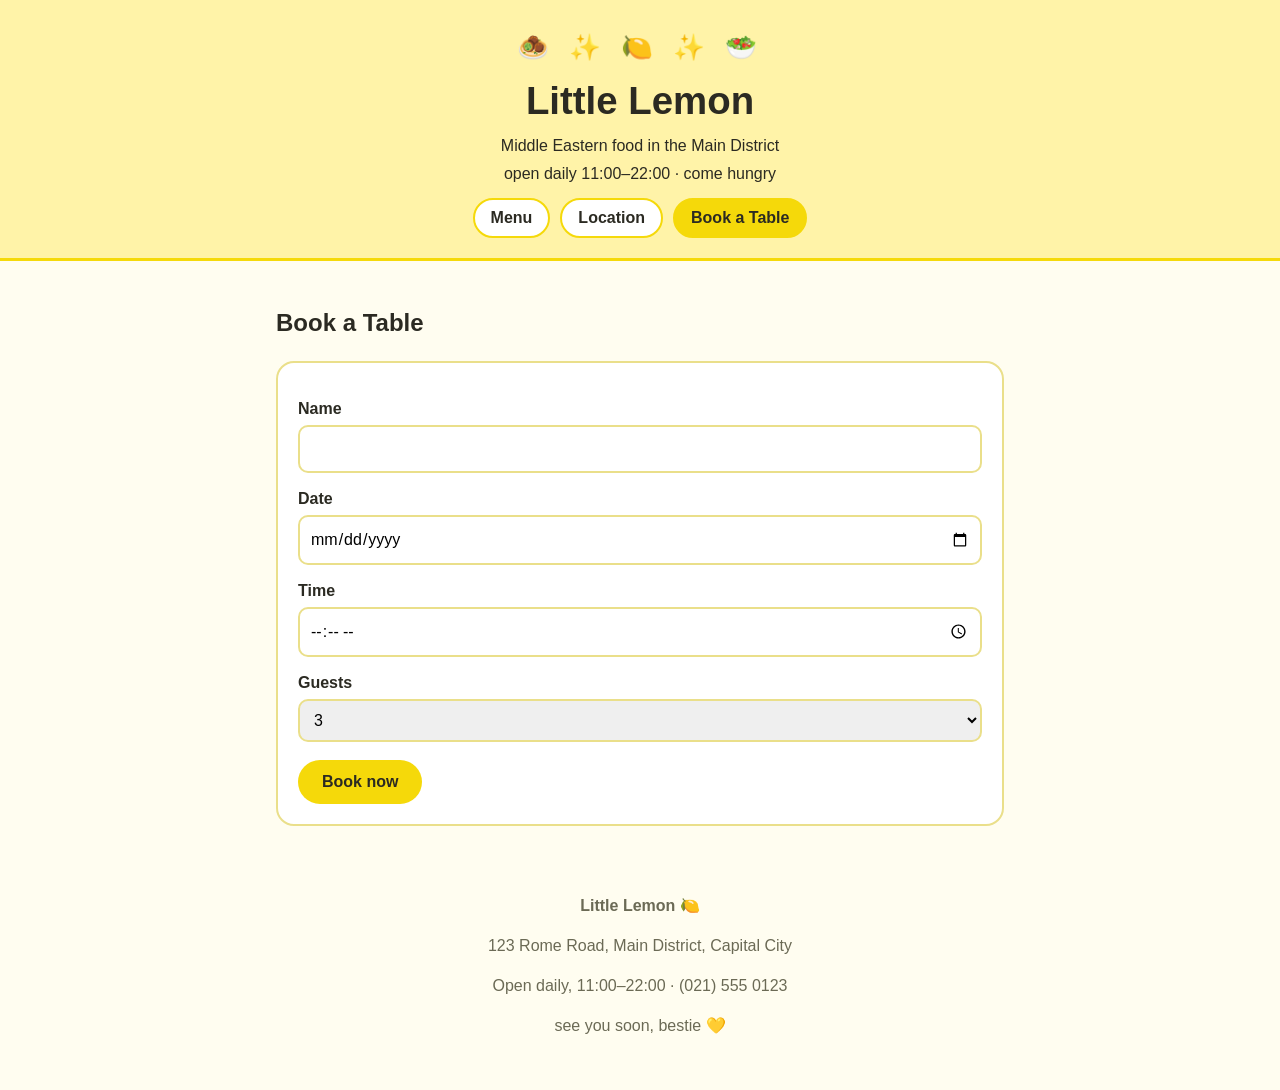
<file: book.html>
<!DOCTYPE html>
<html lang="en">
<head>
  <meta charset="UTF-8">
  <meta name="viewport" content="width=device-width, initial-scale=1">
  <title>Book a Table · Little Lemon</title>
  <style>
    :root { --lemon:#fff3a8; --lemon-deep:#f5d90a; --leaf:#2f7d4f; --ink:#2b2a22; --paper:#fffdf0; --line:#eadf8a; }
    * { box-sizing: border-box; }
    body { margin:0; font-family:"Trebuchet MS","Segoe UI",sans-serif; background:var(--paper); color:var(--ink); line-height:1.5; }
    header { background:var(--lemon); text-align:center; padding:28px 16px 20px; border-bottom:3px solid var(--lemon-deep); }
    .deco { font-size:1.6rem; letter-spacing:.4rem; }
    header h1 { margin:6px 0 0; font-size:2.4rem; }
    header h1 a { color:var(--ink); text-decoration:none; }
    header p { margin:4px 0; }
    nav { margin-top:12px; display:flex; gap:10px; justify-content:center; flex-wrap:wrap; }
    nav a { color:var(--ink); background:#fff; border:2px solid var(--lemon-deep); border-radius:999px; padding:6px 16px; text-decoration:none; font-weight:bold; }
    nav a:hover, nav a:focus-visible { background:var(--lemon-deep); outline:none; }
    nav a.current { background:var(--lemon-deep); }
    main { max-width:760px; margin:0 auto; padding:24px 16px 8px; }
    .card { background:#fff; border:2px solid var(--line); border-radius:18px; padding:20px; margin:16px 0; }
    table { width:100%; border-collapse:collapse; }
    td { padding:8px 4px; border-bottom:1px solid var(--line); }
    label { display:block; font-weight:bold; margin-top:14px; }
    input, select { width:100%; padding:10px; margin-top:4px; border:2px solid var(--line); border-radius:10px; font:inherit; }
    input:focus, select:focus { outline:none; border-color:var(--lemon-deep); }
    button { margin-top:18px; background:var(--lemon-deep); color:var(--ink); border:none; border-radius:999px; padding:10px 24px; font:inherit; font-weight:bold; cursor:pointer; }
    button:hover, button:focus-visible { background:#e0c500; }
    #ok { display:none; background:#e6f6ea; border:2px solid var(--leaf); border-radius:12px; padding:12px 16px; margin-top:16px; }
    footer { text-align:center; padding:28px 16px 36px; color:#6b6a55; }
  </style>
</head>
<body>
  <header>
    <div class="deco" aria-hidden="true">🧆 ✨ 🍋 ✨ 🥗</div>
    <h1><a href="index.html">Little Lemon</a></h1>
    <p>Middle Eastern food in the Main District</p>
    <p>open daily 11:00–22:00 · come hungry</p>
    <nav>
      <a href="index.html">Menu</a>
      <a href="location.html">Location</a>
      <a href="book.html" class="current">Book a Table</a>
    </nav>
  </header>
  <main>
    <h2>Book a Table</h2>
    <div class="card">
      <form id="f">
        <label for="name">Name</label>
        <input id="name" required>
        <label for="date">Date</label>
        <input id="date" type="date" required>
        <label for="time">Time</label>
        <input id="time" type="time" min="11:00" max="22:00" required>
        <label for="guests">Guests</label>
        <select id="guests">
          <option>1</option><option>2</option><option selected>3</option><option>4</option><option>5</option><option>6+</option>
        </select>
        <button type="submit">Book now</button>
      </form>
      <div id="ok" role="status"></div>
    </div>
    <script>
      document.getElementById('f').addEventListener('submit', function (e) {
        e.preventDefault();
        var ok = document.getElementById('ok');
        ok.textContent = 'Thanks, ' + document.getElementById('name').value + '! Table for ' +
          document.getElementById('guests').value + ' on ' + document.getElementById('date').value +
          ' at ' + document.getElementById('time').value + '. See you soon 💛';
        ok.style.display = 'block';
      });
    </script>
  </main>
  <footer>
    <p><strong>Little Lemon 🍋</strong></p>
    <p>123 Rome Road, Main District, Capital City</p>
    <p>Open daily, 11:00–22:00 · (021) 555 0123</p>
    <p>see you soon, bestie 💛</p>
  </footer>
</body>
</html>
</file>
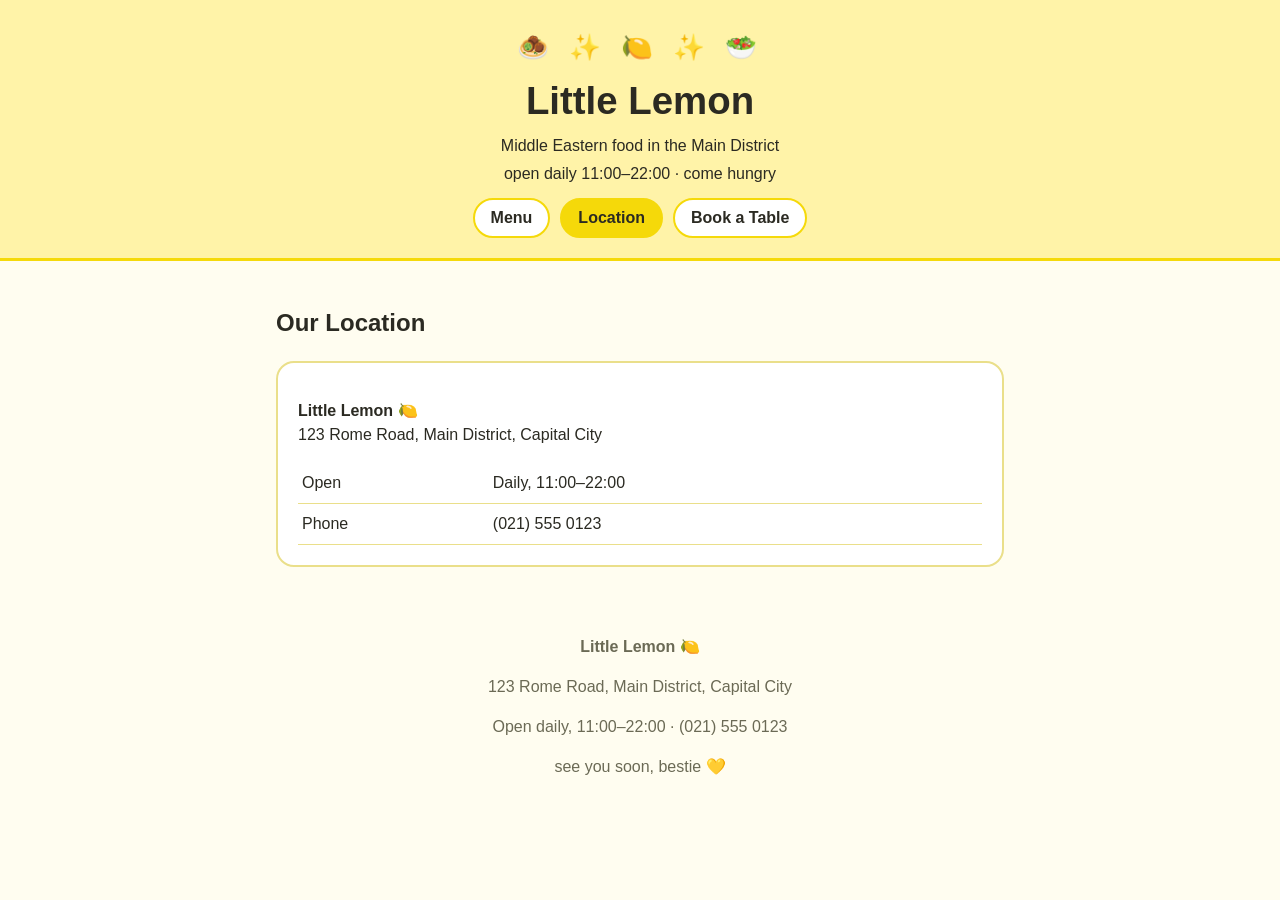
<file: location.html>
<!DOCTYPE html>
<html lang="en">
<head>
  <meta charset="UTF-8">
  <meta name="viewport" content="width=device-width, initial-scale=1">
  <title>Our Location · Little Lemon</title>
  <style>
    :root { --lemon:#fff3a8; --lemon-deep:#f5d90a; --leaf:#2f7d4f; --ink:#2b2a22; --paper:#fffdf0; --line:#eadf8a; }
    * { box-sizing: border-box; }
    body { margin:0; font-family:"Trebuchet MS","Segoe UI",sans-serif; background:var(--paper); color:var(--ink); line-height:1.5; }
    header { background:var(--lemon); text-align:center; padding:28px 16px 20px; border-bottom:3px solid var(--lemon-deep); }
    .deco { font-size:1.6rem; letter-spacing:.4rem; }
    header h1 { margin:6px 0 0; font-size:2.4rem; }
    header h1 a { color:var(--ink); text-decoration:none; }
    header p { margin:4px 0; }
    nav { margin-top:12px; display:flex; gap:10px; justify-content:center; flex-wrap:wrap; }
    nav a { color:var(--ink); background:#fff; border:2px solid var(--lemon-deep); border-radius:999px; padding:6px 16px; text-decoration:none; font-weight:bold; }
    nav a:hover, nav a:focus-visible { background:var(--lemon-deep); outline:none; }
    nav a.current { background:var(--lemon-deep); }
    main { max-width:760px; margin:0 auto; padding:24px 16px 8px; }
    .card { background:#fff; border:2px solid var(--line); border-radius:18px; padding:20px; margin:16px 0; }
    table { width:100%; border-collapse:collapse; }
    td { padding:8px 4px; border-bottom:1px solid var(--line); }
    label { display:block; font-weight:bold; margin-top:14px; }
    input, select { width:100%; padding:10px; margin-top:4px; border:2px solid var(--line); border-radius:10px; font:inherit; }
    input:focus, select:focus { outline:none; border-color:var(--lemon-deep); }
    button { margin-top:18px; background:var(--lemon-deep); color:var(--ink); border:none; border-radius:999px; padding:10px 24px; font:inherit; font-weight:bold; cursor:pointer; }
    button:hover, button:focus-visible { background:#e0c500; }
    #ok { display:none; background:#e6f6ea; border:2px solid var(--leaf); border-radius:12px; padding:12px 16px; margin-top:16px; }
    footer { text-align:center; padding:28px 16px 36px; color:#6b6a55; }
  </style>
</head>
<body>
  <header>
    <div class="deco" aria-hidden="true">🧆 ✨ 🍋 ✨ 🥗</div>
    <h1><a href="index.html">Little Lemon</a></h1>
    <p>Middle Eastern food in the Main District</p>
    <p>open daily 11:00–22:00 · come hungry</p>
    <nav>
      <a href="index.html">Menu</a>
      <a href="location.html" class="current">Location</a>
      <a href="book.html">Book a Table</a>
    </nav>
  </header>
  <main>
    <h2>Our Location</h2>
    <div class="card">
      <p><strong>Little Lemon 🍋</strong><br>123 Rome Road, Main District, Capital City</p>
      <table>
        <tr><td>Open</td><td>Daily, 11:00–22:00</td></tr>
        <tr><td>Phone</td><td>(021) 555 0123</td></tr>
      </table>
    </div>
  </main>
  <footer>
    <p><strong>Little Lemon 🍋</strong></p>
    <p>123 Rome Road, Main District, Capital City</p>
    <p>Open daily, 11:00–22:00 · (021) 555 0123</p>
    <p>see you soon, bestie 💛</p>
  </footer>
</body>
</html>
</file>
